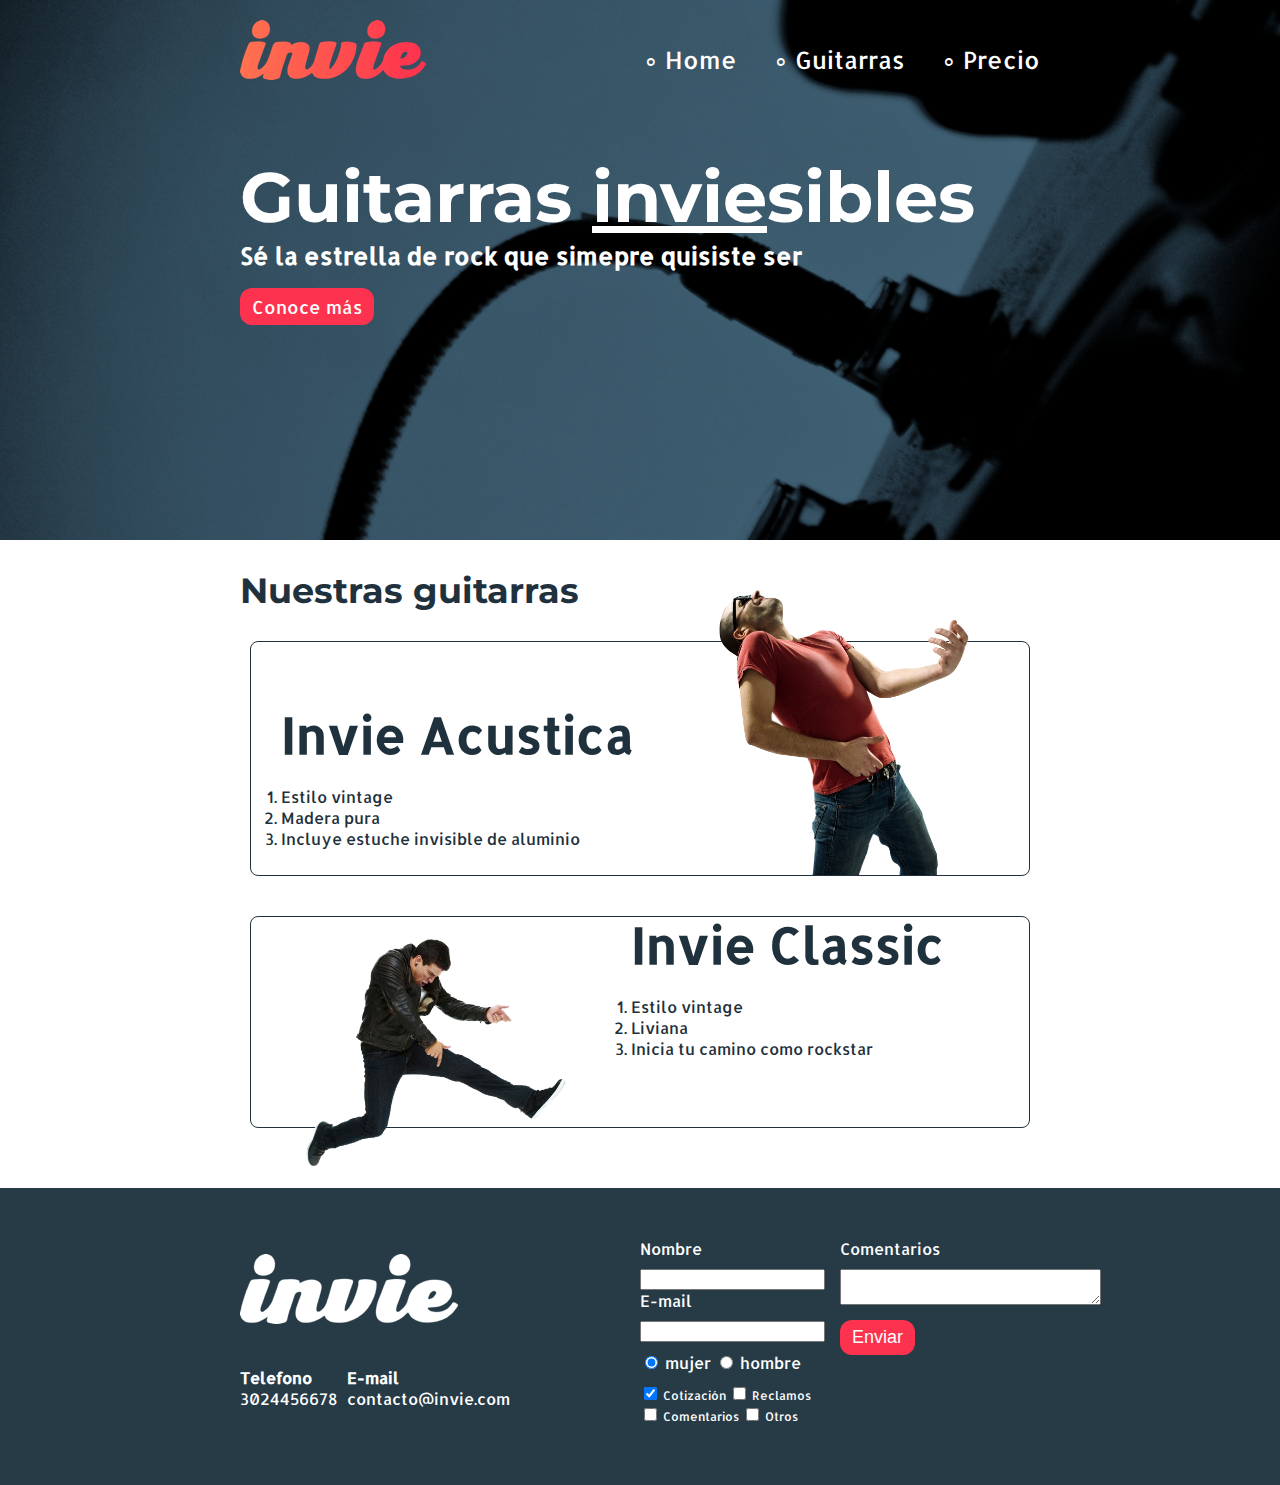
<file: index.html>
<!DOCTYPE html>
<html lang="en" dir="ltr">
<head>
  <meta charset="utf-8">
  <title>Invie - tus mejores guitarras!!</title>

  <link href="https://fonts.googleapis.com/css?family=Montserrat:400,700|Allerta" rel="stylesheet">
  <link rel="stylesheet" href="css/invie.css"/>
</head>
<body>

  <section id="portada" class="portada background"> <!--portada-->
    <header id="header" class="header contenedor"><!--  <header> -->
      <figura class="logotipo"><!-- logotipo -->
        <img src="images/invie.png" width="186" height="60" alt="Indie logotipo"/>
      </figura>
      <nav class="menu"> <!-- menu -->
        <ul>
          <li>
            <a href="index.html">Home</a>
          </li>
          <li>
            <a href="#guitarras">Guitarras</a>
          </li>
          <li>
            <a href="precios.html">Precio</a>
          </li>
        </ul>
      </nav>
    </header>
    <div class="contenedor">
      <h1 class="titulo">Guitarras <span>invie</span>sibles</h1> <!-- tilulo -->
      <h3 class="title-a">Sé la estrella de rock que simepre quisiste ser</h3><!-- resumen -->
      <a class="button" href="#guitarras">Conoce más</a>  <!-- boton -->
    </div>
  </section>

  <section id="guitarras" class="guitarras contenedor"> <!--guitarras-->
    <h2>Nuestras guitarras</h2><!-- tilulo -->
    <article class="guitarra "><!-- guitarra 1 -->
      <img class="derecha "src="images/invie-acustica.png" width="350" alt="Guitarra invie acustica"/>
      <div class="contenedor-guitarra-a">
        <h3 class="title-b">Invie Acustica</h3>
        <ol>
          <li>Estilo vintage</li>
          <li>Madera pura</li>
          <li>Incluye estuche invisible de aluminio</li>
        </ol>
      </div>
    </article>
    <article class="guitarra b"><!-- guitarra 2 -->
      <img class="izquierda"  src=images/invie-classic.png width="350" alt="Guitarra invie classic">
      <div class="contenedor-guitarra-b">
        <h3 class="title-b">Invie Classic</h3>
        <ol>
          <li>Estilo vintage</li>
          <li>Liviana</li>
          <li>Inicia tu camino como rockstar</li>
        </ol>
      </div>
    </article>
  </section>
  <footer class="footer">
    <div class=contenedor>
      <div class="contacto">
        <img src="images/invie-white.png" alt="logotipo blanco"/>
        <a href="tel:+573024456678"><strong>Telefono</strong> <span>3024456678</span></a>
        <a href="mailto:contacto@invie.com"><strong>E-mail</strong> <span>contacto@invie.com</span></a>
      </div>
      <form class="formulario">
        <div class="col1">
        <label for="nombre">Nombre</label>
          <input type="text" required id="nombre" name="nombre"/>
        <label for="email">E-mail</label>
          <input type="email" required id="email" name="email"/>
        <div class="sexo"> <!--sexo-->
          <label for="mujer">
            <input type="radio" id="mujer" checked name="sexo" value="mujer"> mujer
          </label>
          <label for="hombre">
            <input type="radio" id="hombre" name="sexo" value="hombre"> hombre
          </label>
        </div>
        <div class="intereses"> <!--intereses-->
          <label for="cotizacion">
            <input type="checkbox" checked id="cotizacion" name="intereses" value="cotizacion"> Cotización
          </label>
          <label for="reclamos">
            <input type="checkbox" id="reclamos" name="intereses" value="reclamos"> Reclamos
          </label>
          <label for="comentarios">
            <input type="checkbox" id="comentarios" name="intereses" value="comentarios"> Comentarios
          </label>
          <label for="otros">
            <input type="checkbox" id="otros" name="intereses" value="otros"> Otros
          </label>
        </div>
      </div>
        <div class="col2"> <!--comentarios-->
          <label for="comnetarios">Comentarios</label>
          <textarea name="comentarios" id="comentarios" cols="30" row="7"></textarea>
          <input type="submit" value="Enviar" class="button"/>
        </div>
      </form>
    </div>
  </footer>
</body>
</html>
</file>
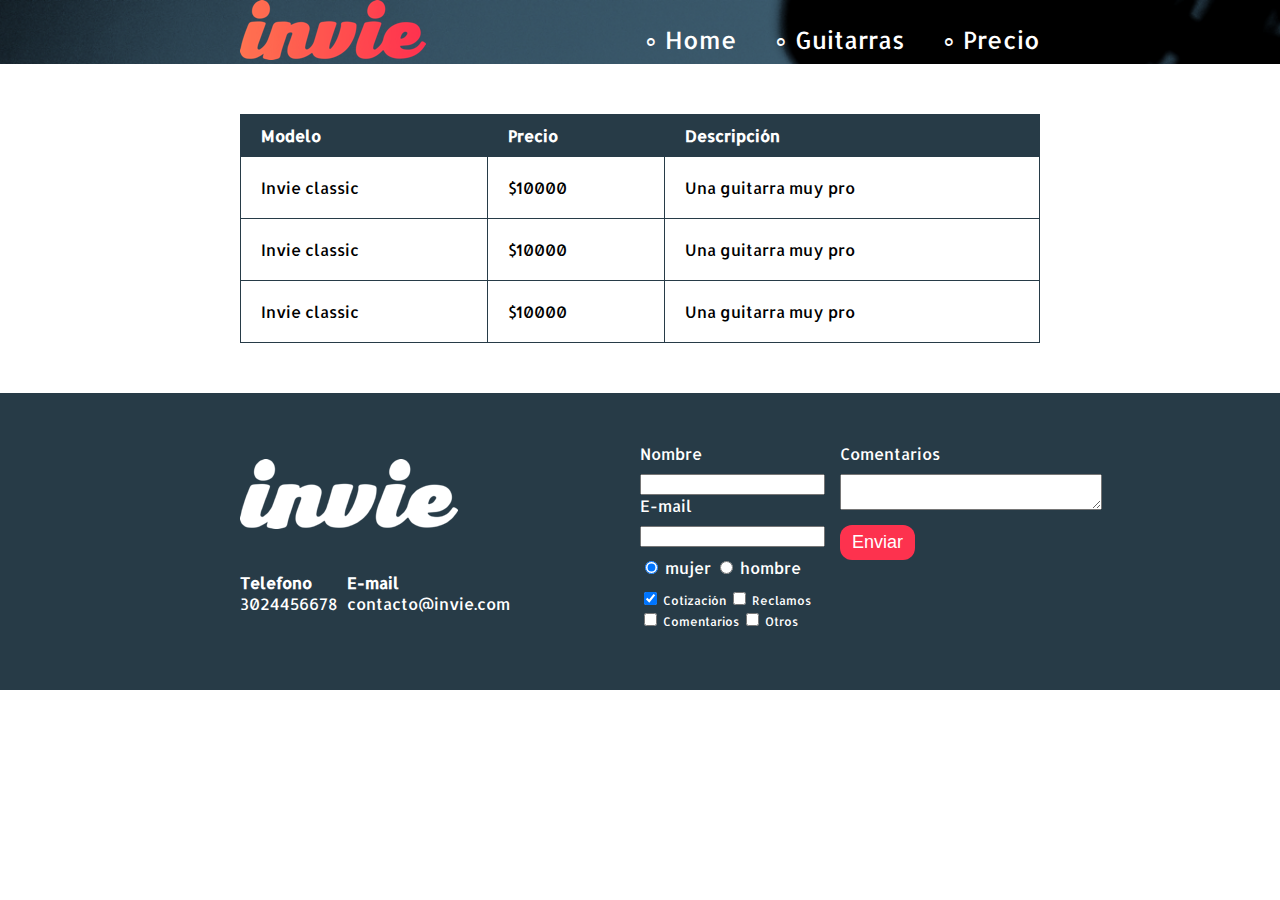
<file: precios.html>
<!DOCTYPE html>
<html lang="en" dir="ltr">
<head>
  <meta charset="utf-8">
  <title>Precios - tus mejores guitarras!!</title>

  <link href="https://fonts.googleapis.com/css?family=Montserrat:400,700|Allerta" rel="stylesheet">
  <link rel="stylesheet" href="css/invie.css"/>
</head>
<body>
  <header id="header" class="header background "><!--  <header> -->
    <div class="contenedor">
      <figura class="logotipo"><!-- logotipo -->
        <img src="images/invie.png" width="186" height="60" alt="Indie logotipo"/>
      </figura>
      <nav class="menu"> <!-- menu -->
        <ul>
          <li>
            <a href="index.html"> Home</a>
          </li>
          <li>
            <a href="index.html#guitarras"> Guitarras</a>
          </li>
          <li>
            <a href="precios.html"> Precio</a>
          </li>
        </ul>
      </nav>

    </div>
  </header>
  <section class="tabla"> <!-- TABLA -->
    <div class="contenedor">
    <table>
      <thead>
        <tr>
          <th>Modelo</th>
          <th>Precio</th>
          <th>Descripción</th>
        </tr>
      </thead>
      <tbody>
        <tr>
          <td>Invie classic</td>
          <td>$10000</td>
          <td>Una guitarra muy pro</td>
        </tr>
        <tr>
          <td>Invie classic</td>
          <td>$10000</td>
          <td>Una guitarra muy pro</td>
        </tr>
        <tr>
          <td>Invie classic</td>
          <td>$10000</td>
          <td>Una guitarra muy pro</td>
        </tr>
      </tbody>
    </table>
  </div>
  </section>


  <footer class="footer"> <!--PIE DE PAGUINA-->
    <div class=contenedor>
      <div class="contacto">
        <img src="images/invie-white.png" alt="logotipo blanco"/>
        <a href="tel:+573024456678"><strong>Telefono</strong> <span>3024456678</span></a>
        <a href="mailto:contacto@invie.com"><strong>E-mail</strong> <span>contacto@invie.com</span></a>
      </div>
      <form class="formulario">
        <div class="col1">
        <label for="nombre">Nombre</label>
          <input type="text" required id="nombre" name="nombre"/>
        <label for="email">E-mail</label>
          <input type="email" required id="email" name="email"/>
        <div class="sexo"> <!--sexo-->
          <label for="mujer">
            <input type="radio" id="mujer" checked name="sexo" value="mujer"> mujer
          </label>
          <label for="hombre">
            <input type="radio" id="hombre" name="sexo" value="hombre"> hombre
          </label>
        </div>
        <div class="intereses"> <!--intereses-->
          <label for="cotizacion">
            <input type="checkbox" checked id="cotizacion" name="intereses" value="cotizacion"> Cotización
          </label>
          <label for="reclamos">
            <input type="checkbox" id="reclamos" name="intereses" value="reclamos"> Reclamos
          </label>
          <label for="comentarios">
            <input type="checkbox" id="comentarios" name="intereses" value="comentarios"> Comentarios
          </label>
          <label for="otros">
            <input type="checkbox" id="otros" name="intereses" value="otros"> Otros
          </label>
        </div>
      </div>
        <div class="col2"> <!--comentarios-->
          <label for="comnetarios">Comentarios</label>
          <textarea name="comentarios" id="comentarios" cols="30" row="7"></textarea>
          <input type="submit" value="Enviar" class="button"/>
        </div>
      </form>
    </div>
  </footer>



</body>
</html>
</file>
<file: css/invie.css>
/* *{
  width: tamaño;
  height: tamaño;
  padding-top: 10px;
  padding-left: 15px;
  padding-right: 13px;
  padding-bottom: 5px;
  padding: 10px 13px 5px 15px;
  padding: 10px;
  margin: 10px;
  border: 2px solid red;
} */

body{
  font-family: 'Allerta', sans-serif;
  margin: 0;
}

table{
  width: 100%;
}

th {
  background: #273b47;
  color: white;
}
th{
  padding: 10px 20px;
  text-align: left;
}
td{
  padding: 20px;
}

table, td ,th{
  border: 1px solid #273b47;
  border-collapse: collapse;
}
input, textarea{
  outline: 0;
}
input:focus, textarea:focus{
  background: lightgray;
}

.contenedor{
  width: 800px;
  margin: auto;
  position: relative;
}
.background{
  background-image: url('../images/background.png');
  background-size: cover;
}
.button{
  border-radius: 12px;
  border: none;
  color: white;
  padding: 7px 12px;
  cursor: pointer;
  text-decoration: none;
  font-size: 18px;
  background: #fd324e; */
  background: linear-gradient(to left,#fe344e, #ff7250);
  /* background: rgb(243,197,189);
  background: -moz-linear-gradient(top, rgb(243,197,189) 0%, rgb(232,108,87) 50%, rgb(234,40,3) 51%, rgb(255,102,0) 75%, rgb(199,34,0) 100%);
  background: -webkit-linear-gradient(top, rgb(243,197,189) 0%,rgb(232,108,87) 50%,rgb(234,40,3) 51%,rgb(255,102,0) 75%,rgb(199,34,0) 100%);
  background: linear-gradient(to bottom, rgb(243,197,189) 0%,rgb(232,108,87) 50%,rgb(234,40,3) 51%,rgb(255,102,0) 75%,rgb(199,34,0) 100%);
  filter: progid:DXImageTransform.Microsoft.gradient( startColorstr='#f3c5bd', endColorstr='#c72200',GradientType=0 ); */
}
.titulo{
  font-family: 'Montserrat', sans-serif;
  font-size: 70px;
  margin-bottom: 0;
  margin-top: 70px;
}
.titulo span{
  text-decoration: underline;
}
.title-a{
  font-size: 24px;
  margin-top: 0;
}

.title-b{
  font-size: 50px;
  margin-bottom: 20px;
}

.guitarras{
  color: #1F313C;
  margin-bottom: 60px ;
}
.guitarras h2{
  font-family: 'Montserrat', sans-serif;
  font-size: 35px;
}

.portada{

  color: white;
  padding: 20px;
  height: 500px;

}
.portada button{
  margin-bottom: 70px;
}
.menu{
  font-size: 24px;
  display: inline-block;
  position: absolute;
  right: 0;
}
.menu li{
  display: inline-block;
  margin-left: 30px;
}
.menu li::before{
  content: '∘';
  font-size: 25px;
  line-height: 20px;
  color: white;
}
.menu a{
  color: white;
  text-decoration: none;
}
.logotipo{
  display: inline-block;
  margin-left: 0;
}

.header{

}


.guitarra{
  margin: 10px 10px 40px 10px;
  padding: 10px;
  /* overflow: hidden; */
  border: 1px solid #1F313C;
  border-radius: 8px;
}
.guitarra ol{
  padding: 0;
}
.guitarra.b{
  height: 190px;
}
.derecha{
  float:right;
  position: relative;
  top: -127px;
}
.izquierda{
  float:left;
  position: relative;
}

.contenedor-guitarra-a{
  padding-left: 20px;
}

.contenedor-guitarra-b{
  margin-left: 370px;
  position: relative;
  bottom: 90px;
}

.header{
  position: relative;
}



.footer{
  background: #273b47;
  padding: 50px 10px;
}
.contacto{
  display: flex;
  width: 300px;
  flex-wrap: wrap;
  align-items: center;
}
.contacto img{
  display: block;
}
.contacto strong{
  display: block;

}

.contacto a{
  color: white;
  text-decoration: none;
  margin: 10px 10px 10px 0;
}


.footer .contenedor{
  display: flex;
  justify-content: space-between;
}

.formulario{
  display: flex;
  width: 400px;
  color: white;
}
.col1, .col2{
  display: flex;
  flex-direction: column;
}

.col1{
  margin-right: 15px;
}
.col2{
  align-items: flex-start;
}
.col2 .button{
  margin-top: 15px;
}

.intereses label{
  font-size: 12px;
}

.formulario label, .sexo, .intereses{
  margin-bottom: 10px;
}

.sexo {
  margin-top: 10px;
}

.tabla{
  margin: 50px 0;
}
</file>
